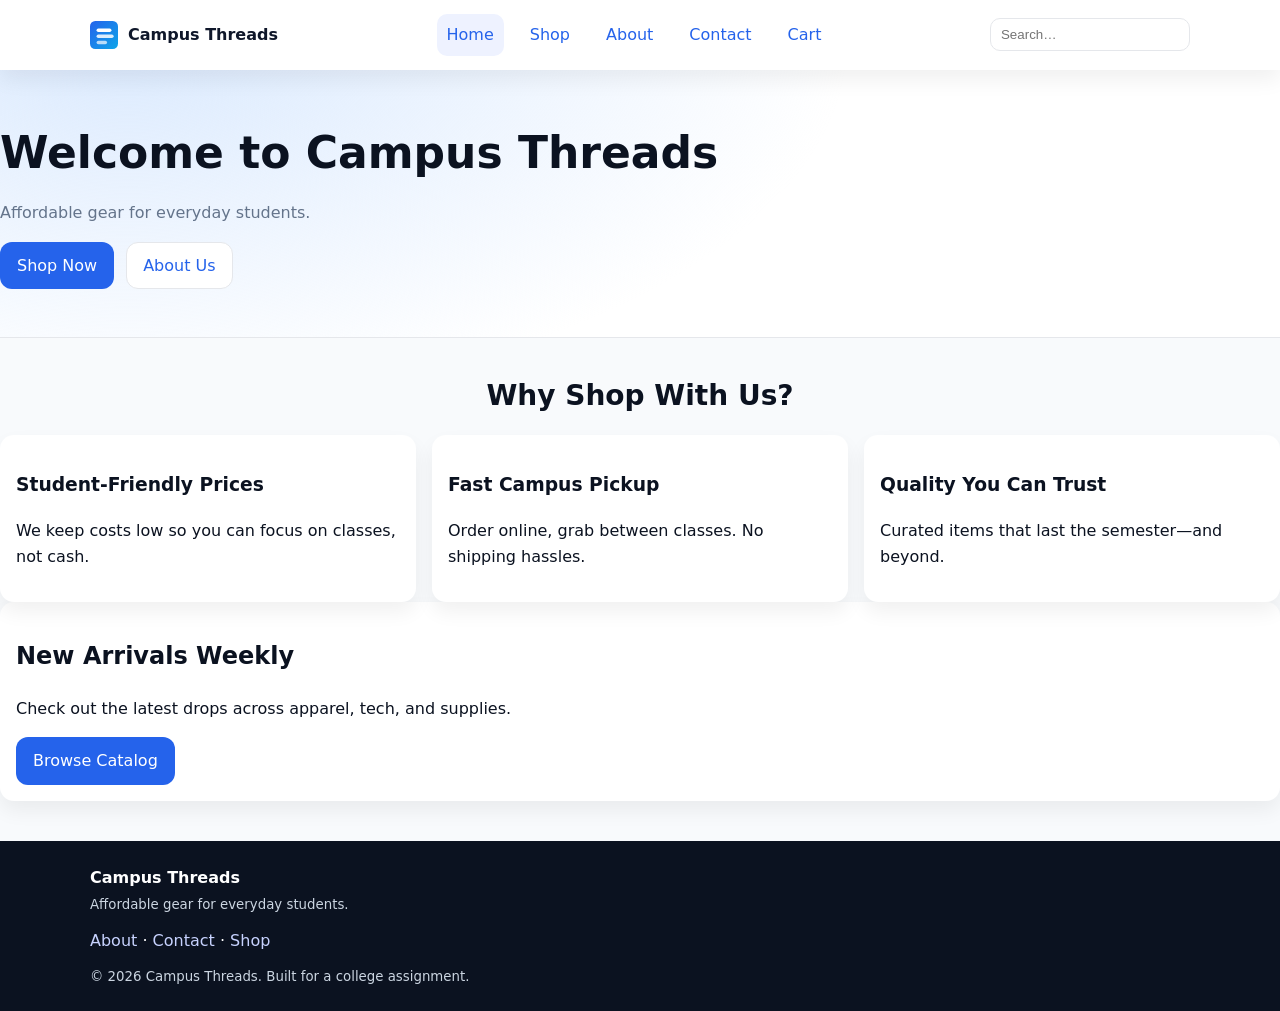
<file: index.html>
<!DOCTYPE html>
<html lang="en">
<head>
  <meta charset="UTF-8" />
  <meta name="viewport" content="width=device-width, initial-scale=1" />
  <meta name="description" content="A simple e‑commerce demo for a college assignment." />
  <title>Index • Campus Threads</title>
  <link rel="stylesheet" href="assets/css/styles.css" />
  <link rel="icon" href="assets/img/logo.svg" />
  
</head>
<body>
  <a class="skip-link" href="#main">Skip to content</a>
  <div id="app-header"></div>
  <main id="main" tabindex="-1">
    
<section class="hero">
  <div class="hero__content">
    <h1>Welcome to Campus Threads</h1>
    <p>Affordable gear for everyday students.</p>
    <div class="hero__actions">
      <a class="btn btn--primary" href="products.html">Shop Now</a>
      <a class="btn" href="about.html">About Us</a>
    </div>
  </div>
</section>

<section class="features">
  <h2 class="section-title">Why Shop With Us?</h2>
  <div class="grid grid--3">
    <article class="feature-card">
      <h3>Student‑Friendly Prices</h3>
      <p>We keep costs low so you can focus on classes, not cash.</p>
    </article>
    <article class="feature-card">
      <h3>Fast Campus Pickup</h3>
      <p>Order online, grab between classes. No shipping hassles.</p>
    </article>
    <article class="feature-card">
      <h3>Quality You Can Trust</h3>
      <p>Curated items that last the semester—and beyond.</p>
    </article>
  </div>
</section>

<section class="cta">
  <div class="cta__inner">
    <h2>New Arrivals Weekly</h2>
    <p>Check out the latest drops across apparel, tech, and supplies.</p>
    <a class="btn btn--primary" href="products.html">Browse Catalog</a>
  </div>
</section>

  </main>
  <div id="app-footer"></div>
  <script src="assets/js/ui.js"></script>
  <script src="assets/js/app.js"></script>
</body>
</html>
</file>
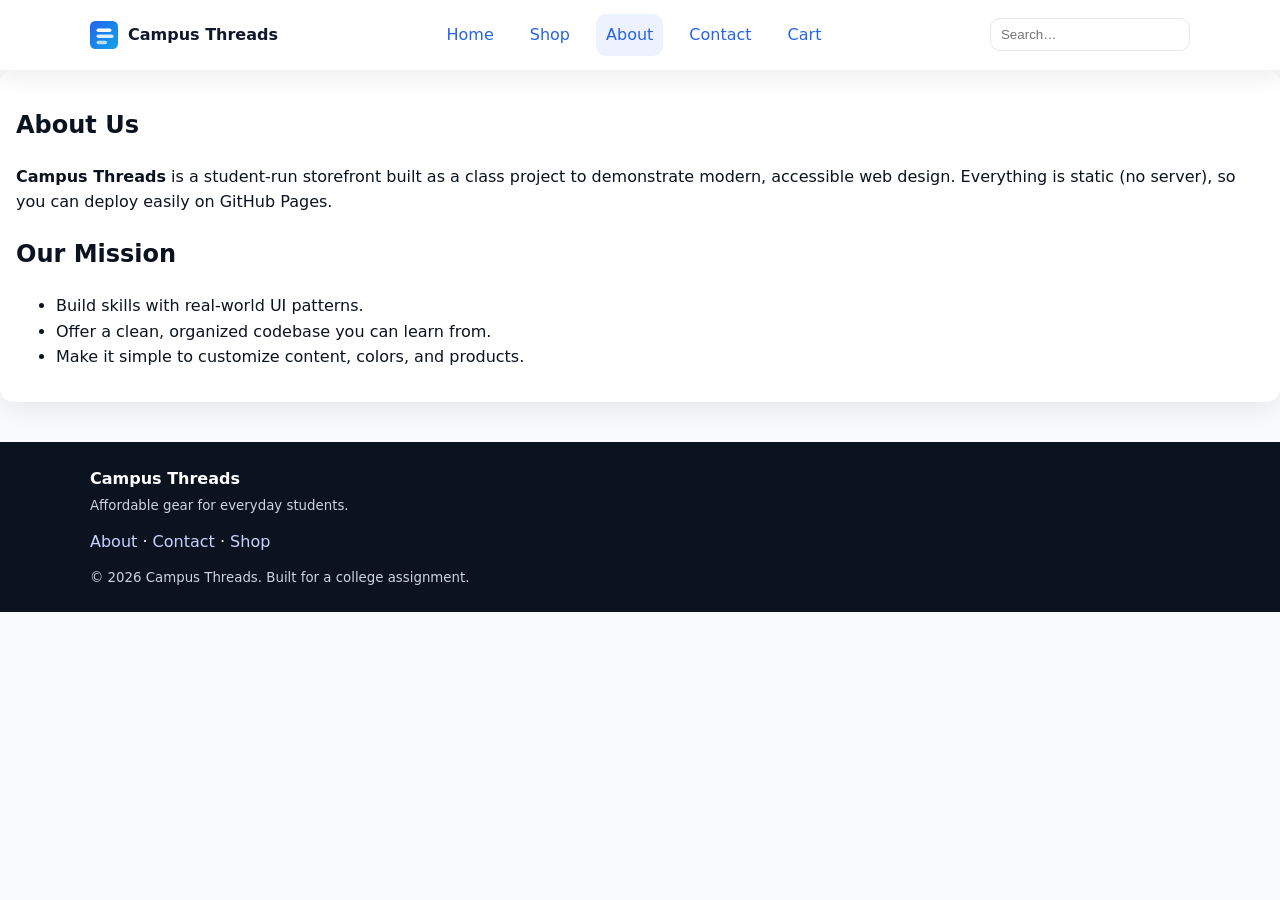
<file: about.html>
<!DOCTYPE html>
<html lang="en">
<head>
  <meta charset="UTF-8" />
  <meta name="viewport" content="width=device-width, initial-scale=1" />
  <meta name="description" content="A simple e‑commerce demo for a college assignment." />
  <title>About • Campus Threads</title>
  <link rel="stylesheet" href="assets/css/styles.css" />
  <link rel="icon" href="assets/img/logo.svg" />
  
</head>
<body>
  <a class="skip-link" href="#main">Skip to content</a>
  <div id="app-header"></div>
  <main id="main" tabindex="-1">
    
<section class="prose">
  <h1>About Us</h1>
  <p><strong>Campus Threads</strong> is a student‑run storefront built as a class project to demonstrate modern, accessible web design. 
  Everything is static (no server), so you can deploy easily on GitHub Pages.</p>
  <h2>Our Mission</h2>
  <ul>
    <li>Build skills with real‑world UI patterns.</li>
    <li>Offer a clean, organized codebase you can learn from.</li>
    <li>Make it simple to customize content, colors, and products.</li>
  </ul>
</section>

  </main>
  <div id="app-footer"></div>
  <script src="assets/js/ui.js"></script>
  <script src="assets/js/app.js"></script>
</body>
</html>
</file>
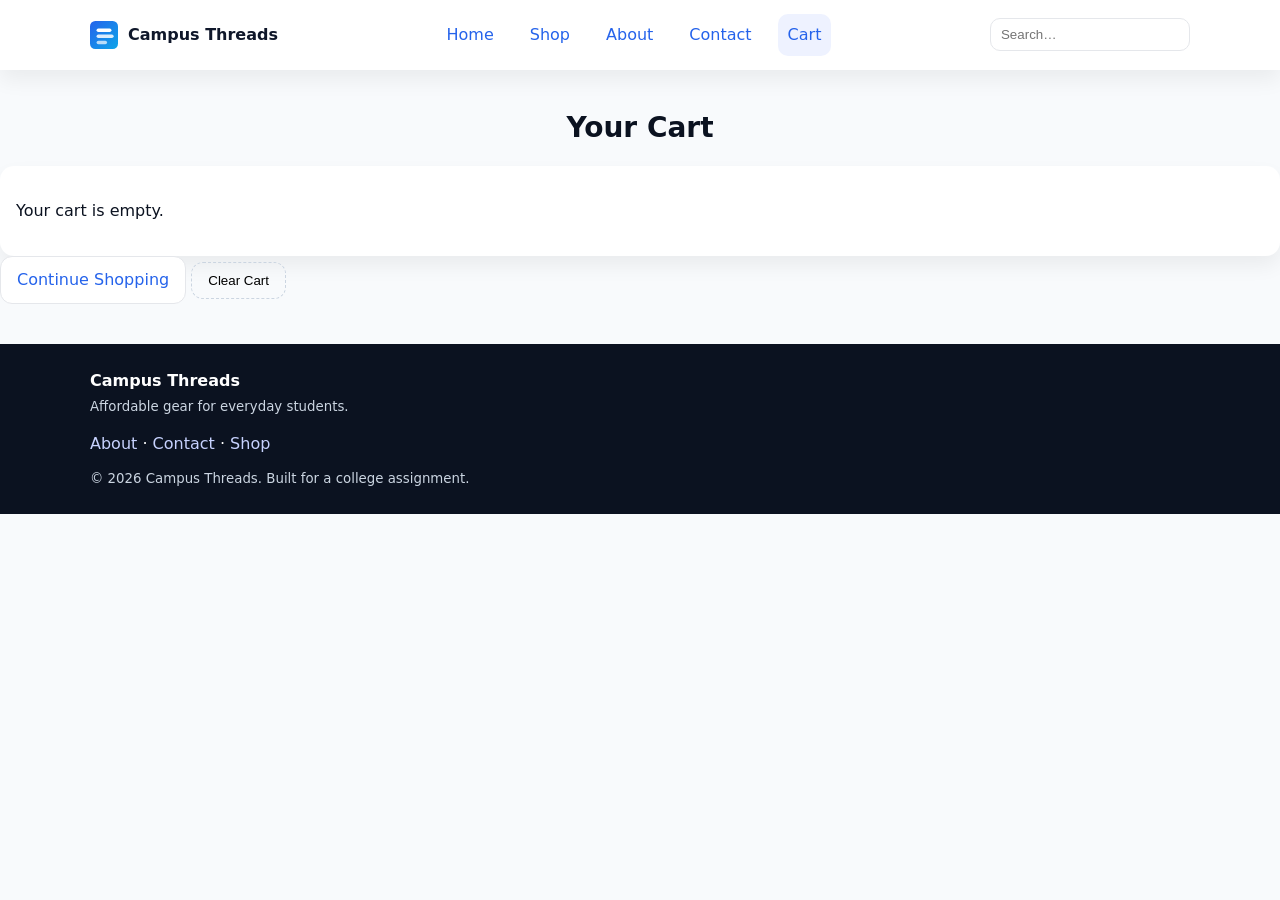
<file: cart.html>
<!DOCTYPE html>
<html lang="en">
<head>
  <meta charset="UTF-8" />
  <meta name="viewport" content="width=device-width, initial-scale=1" />
  <meta name="description" content="A simple e‑commerce demo for a college assignment." />
  <title>Cart • Campus Threads</title>
  <link rel="stylesheet" href="assets/css/styles.css" />
  <link rel="icon" href="assets/img/logo.svg" />
  
</head>
<body>
  <a class="skip-link" href="#main">Skip to content</a>
  <div id="app-header"></div>
  <main id="main" tabindex="-1">
    
<section class="cart">
  <h1 class="section-title">Your Cart</h1>
  <div id="cartContainer" class="cart__container" aria-live="polite"></div>
  <div class="cart__actions">
    <a href="products.html" class="btn">Continue Shopping</a>
    <button id="clearCartBtn" class="btn btn--ghost">Clear Cart</button>
  </div>
</section>

<script src="assets/js/cart.js"></script>

  </main>
  <div id="app-footer"></div>
  <script src="assets/js/ui.js"></script>
  <script src="assets/js/app.js"></script>
</body>
</html>
</file>
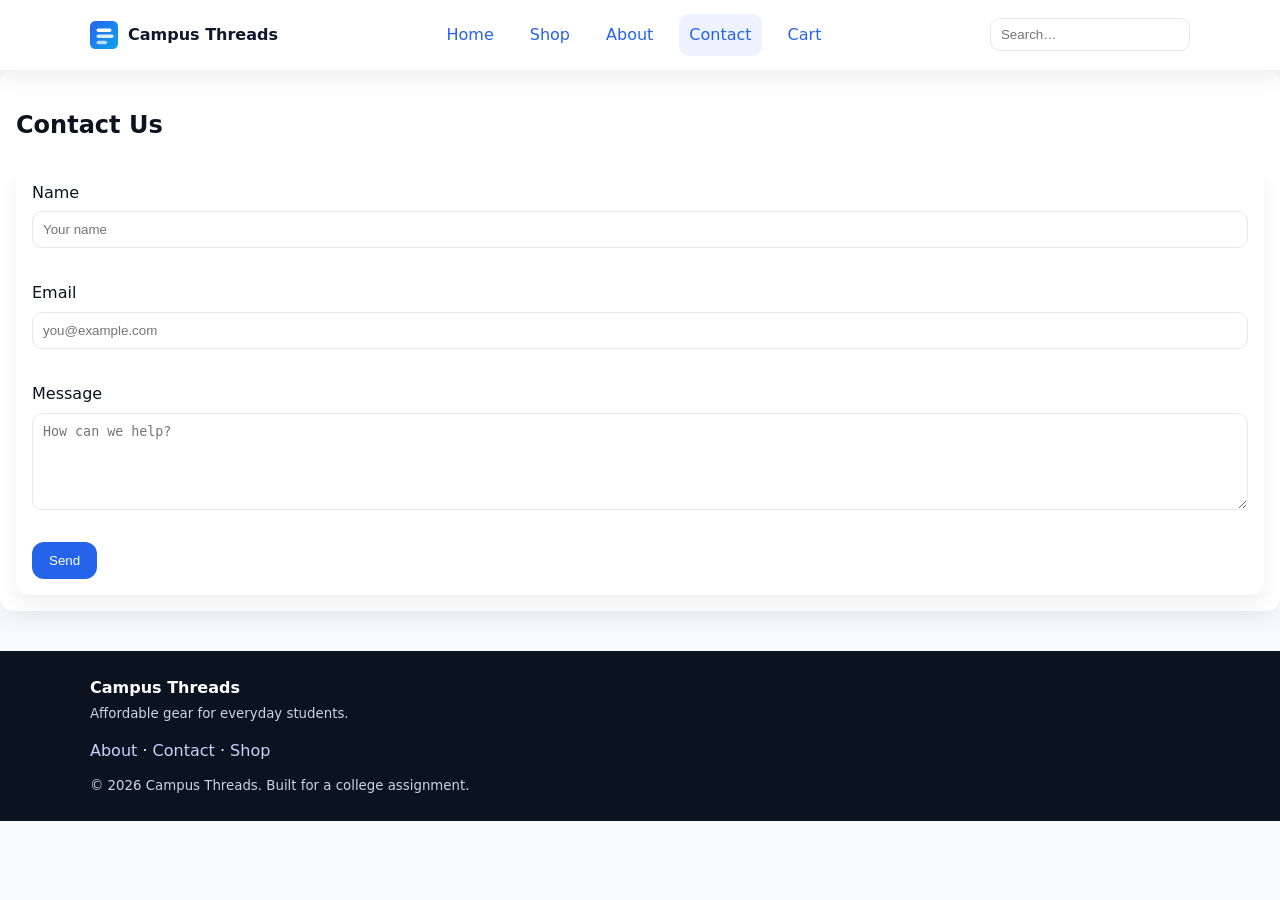
<file: contact.html>
<!DOCTYPE html>
<html lang="en">
<head>
  <meta charset="UTF-8" />
  <meta name="viewport" content="width=device-width, initial-scale=1" />
  <meta name="description" content="A simple e‑commerce demo for a college assignment." />
  <title>Contact • Campus Threads</title>
  <link rel="stylesheet" href="assets/css/styles.css" />
  <link rel="icon" href="assets/img/logo.svg" />
  
</head>
<body>
  <a class="skip-link" href="#main">Skip to content</a>
  <div id="app-header"></div>
  <main id="main" tabindex="-1">
    
<section class="prose">
  <h1>Contact Us</h1>
  <form id="contactForm" class="form" novalidate aria-labelledby="contactHeading">
    <div class="form__row">
      <label for="name">Name</label>
      <input id="name" name="name" type="text" required minlength="2" placeholder="Your name" />
      <small class="error" id="nameError" aria-live="polite"></small>
    </div>
    <div class="form__row">
      <label for="email">Email</label>
      <input id="email" name="email" type="email" required placeholder="you@example.com" />
      <small class="error" id="emailError" aria-live="polite"></small>
    </div>
    <div class="form__row">
      <label for="message">Message</label>
      <textarea id="message" name="message" rows="5" required minlength="10" placeholder="How can we help?"></textarea>
      <small class="error" id="messageError" aria-live="polite"></small>
    </div>
    <button class="btn btn--primary" type="submit">Send</button>
    <p class="form__success" id="formSuccess" role="status" aria-live="polite" hidden>Thanks! We’ll get back to you soon.</p>
  </form>
</section>

<script>
// Basic client‑side validation
const form = document.getElementById('contactForm');
const nameEl = document.getElementById('name');
const emailEl = document.getElementById('email');
const msgEl = document.getElementById('message');
const success = document.getElementById('formSuccess');

form.addEventListener('submit', (e) => {
  e.preventDefault();
  let ok = true;
  // Reset errors
  for (const id of ['nameError','emailError','messageError']) document.getElementById(id).textContent='';
  if (nameEl.value.trim().length < 2) {{ ok=false; document.getElementById('nameError').textContent='Please enter your name.'; }}
  if (!/^[^\s@]+@[^\s@]+\.[^\s@]+$/.test(emailEl.value)) {{ ok=false; document.getElementById('emailError').textContent='Enter a valid email.'; }}
  if (msgEl.value.trim().length < 10) {{ ok=false; document.getElementById('messageError').textContent='Please provide more details.'; }}
  if (ok) {{
    success.hidden = false;
    form.reset();
  }}
});
</script>

  </main>
  <div id="app-footer"></div>
  <script src="assets/js/ui.js"></script>
  <script src="assets/js/app.js"></script>
</body>
</html>
</file>
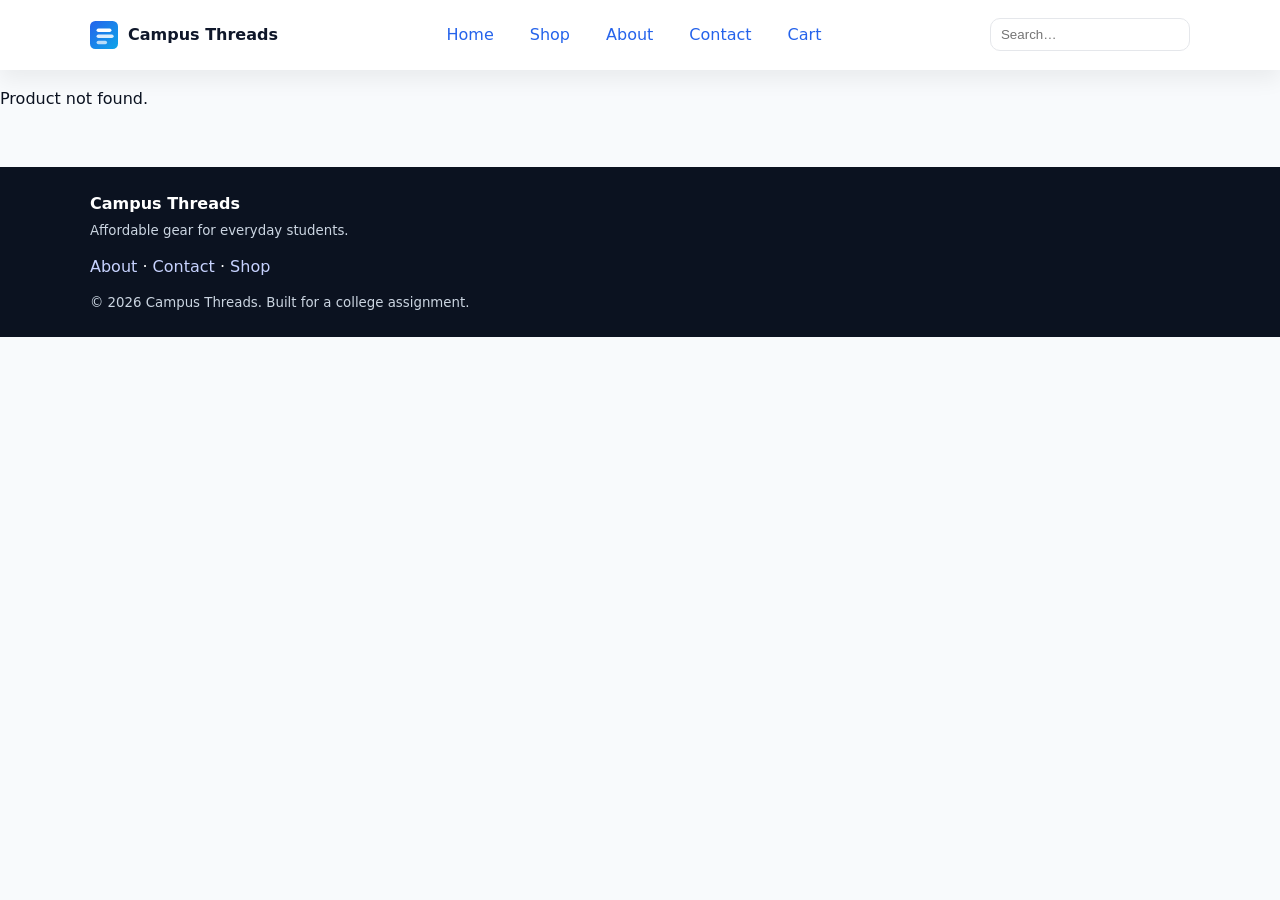
<file: product.html>
<!DOCTYPE html>
<html lang="en">
<head>
  <meta charset="UTF-8" />
  <meta name="viewport" content="width=device-width, initial-scale=1" />
  <meta name="description" content="A simple e‑commerce demo for a college assignment." />
  <title>Product • Campus Threads</title>
  <link rel="stylesheet" href="assets/css/styles.css" />
  <link rel="icon" href="assets/img/logo.svg" />
  
</head>
<body>
  <a class="skip-link" href="#main">Skip to content</a>
  <div id="app-header"></div>
  <main id="main" tabindex="-1">
    
<section class="product-detail">
  <div id="productContainer" class="product-detail__inner" aria-live="polite">
    <!-- Populated by JS -->
  </div>
</section>

<script src="assets/js/products.js"></script>

  </main>
  <div id="app-footer"></div>
  <script src="assets/js/ui.js"></script>
  <script src="assets/js/app.js"></script>
</body>
</html>
</file>
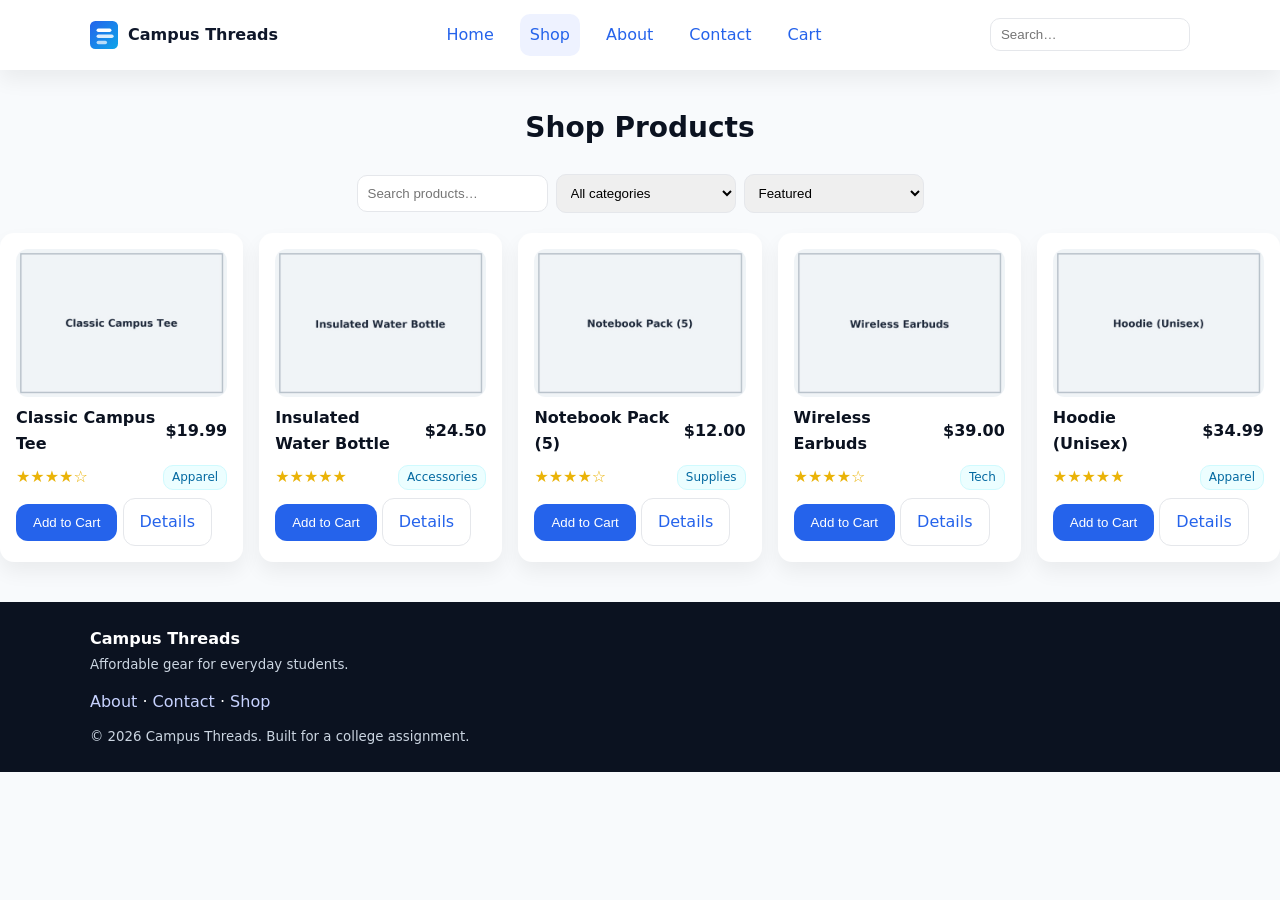
<file: products.html>
<!DOCTYPE html>
<html lang="en">
<head>
  <meta charset="UTF-8" />
  <meta name="viewport" content="width=device-width, initial-scale=1" />
  <meta name="description" content="A simple e‑commerce demo for a college assignment." />
  <title>Products • Campus Threads</title>
  <link rel="stylesheet" href="assets/css/styles.css" />
  <link rel="icon" href="assets/img/logo.svg" />
  
</head>
<body>
  <a class="skip-link" href="#main">Skip to content</a>
  <div id="app-header"></div>
  <main id="main" tabindex="-1">
    
<section class="catalog">
  <h1 class="section-title">Shop Products</h1>
  <form class="filters" id="filtersForm" aria-label="Product filters">
    <input type="search" id="searchInput" placeholder="Search products…" aria-label="Search products">
    <select id="categorySelect" aria-label="Filter by category">
      <option value="">All categories</option>
    </select>
    <select id="sortSelect" aria-label="Sort products">
      <option value="featured">Featured</option>
      <option value="price-asc">Price: Low to High</option>
      <option value="price-desc">Price: High to Low</option>
      <option value="rating-desc">Top Rated</option>
    </select>
  </form>

  <div id="productsGrid" class="grid grid--responsive" role="list" aria-live="polite"></div>
</section>

<script src="assets/js/products.js"></script>

  </main>
  <div id="app-footer"></div>
  <script src="assets/js/ui.js"></script>
  <script src="assets/js/app.js"></script>
</body>
</html>
</file>
<file: assets/css/styles.css>
/* ========== Design Tokens (easy to customize) ========== */
:root {
  --color-bg: #f8fafc;
  --color-text: #0b1220;
  --color-muted: #64748b;
  --color-primary: #0f172a;
  --color-accent: #2563eb;
  --radius: 14px;
  --shadow: 0 10px 20px rgba(0,0,0,0.06);
  --container: 1100px;
}

/* Reset + base */
* { box-sizing: border-box; }
html:focus-within { scroll-behavior: smooth; }
body {
  margin: 0;
  background: var(--color-bg);
  color: var(--color-text);
  font-family: system-ui, -apple-system, Segoe UI, Roboto, Helvetica, Arial, "Apple Color Emoji","Segoe UI Emoji";
  line-height: 1.6;
}
img { max-width: 100%; display: block; }
a { color: var(--color-accent); text-decoration: none; }
a:hover { text-decoration: underline; }
.skip-link {
  position: absolute; left: -9999px; top: auto;
}
.skip-link:focus { left: 12px; top: 12px; background:#fff; padding:8px 12px; border-radius:8px; box-shadow:var(--shadow); }

.container {
  width: min(100% - 2rem, var(--container));
  margin-inline: auto;
}

.header {
  background:#fff; box-shadow: var(--shadow); position: sticky; top:0; z-index: 50;
}
.header__inner { display:flex; align-items:center; justify-content:space-between; gap:16px; padding: 14px 0; }
.brand { display:flex; align-items:center; gap:10px; font-weight:700; color:var(--color-primary); }
.brand__logo { width: 28px; height: 28px; }
.nav { display:flex; align-items:center; gap: 16px; }
.nav a { padding:8px 10px; border-radius:10px; }
.nav a[aria-current="page"] { background: #eef2ff; text-decoration: none; }
.header__tools { display:flex; gap: 8px; align-items:center; }
.header__search input { width: 200px; padding:8px 10px; border:1px solid #e5e7eb; border-radius: 10px; }

.footer { margin-top: 40px; background:#0b1220; color:#fff; }
.footer__inner { display:grid; gap:12px; padding:24px 0; }
.footer a { color:#c7d2fe; }
.footer small { color:#cbd5e1; }

.hero {
  background: radial-gradient(1200px 600px at 10% -10%, #dbeafe 0, transparent 60%), #fff;
  border-bottom: 1px solid #e5e7eb;
}
.hero__content { padding: 48px 0; }
.hero__content h1 { font-size: clamp(28px, 4vw, 44px); margin: 0 0 12px; }
.hero__content p { color: var(--color-muted); margin: 0 0 16px; }
.hero__actions { display:flex; gap: 12px; flex-wrap: wrap; }

.section-title { text-align:center; font-size: 28px; margin: 36px 0 16px; }

.grid { display:grid; gap: 16px; }
.grid--3 { grid-template-columns: repeat(auto-fit, minmax(240px, 1fr)); }
.grid--responsive { grid-template-columns: repeat(auto-fit, minmax(220px, 1fr)); }

.feature-card, .product-card, .cta__inner, .prose, .cart__container, .form {
  background:#fff; border-radius: var(--radius); box-shadow: var(--shadow); padding: 16px;
}

.btn {
  display:inline-block; padding: 10px 16px; border-radius: 12px; background:#fff; border:1px solid #e5e7eb;
}
.btn--primary { background: var(--color-accent); color:#fff; border-color: transparent; }
.btn--ghost { background: transparent; border:1px dashed #cbd5e1; }

.catalog .filters {
  display:flex; gap: 8px; flex-wrap: wrap; align-items: center; justify-content:center;
  padding: 8px; margin-bottom: 12px;
}
.catalog input[type="search"], .catalog select {
  padding: 10px; border: 1px solid #e5e7eb; border-radius: 10px; min-width: 180px;
}

.product-card { display:flex; flex-direction: column; gap: 8px; }
.product-card img { border-radius: 12px; }
.product-card__meta { display:flex; align-items:center; justify-content:space-between; gap:10px; }
.price { font-weight:700; }
.rating { color: #eab308; }
.badge { font-size: 12px; padding: 2px 8px; background:#ecfeff; border-radius: 10px; border:1px solid #cffafe; color:#0369a1; }

.product-detail__inner { display:grid; grid-template-columns: 1.2fr 1fr; gap: 16px; }
.product-detail__img { background:#fff; padding: 16px; border-radius: var(--radius); box-shadow: var(--shadow); }
.product-detail__buy { display:flex; flex-direction: column; gap: 10px; }

.cart__item { display:grid; grid-template-columns: 80px 1fr auto auto; gap: 10px; align-items:center; }
.cart__totals { text-align:right; margin-top: 12px; font-weight:700; }

.form__row { display:flex; flex-direction: column; gap: 6px; margin-bottom: 10px; }
.form input, .form textarea { padding: 10px; border:1px solid #e5e7eb; border-radius: 10px; }
.error { color: #b91c1c; min-height: 1.2em; }
.form__success { margin-top: 8px; background: #ecfdf5; color:#065f46; padding: 8px 10px; border-radius: 8px; }

@media (max-width: 860px) {
  .product-detail__inner { grid-template-columns: 1fr; }
  .header__search input { width: 140px; }
}
</file>
